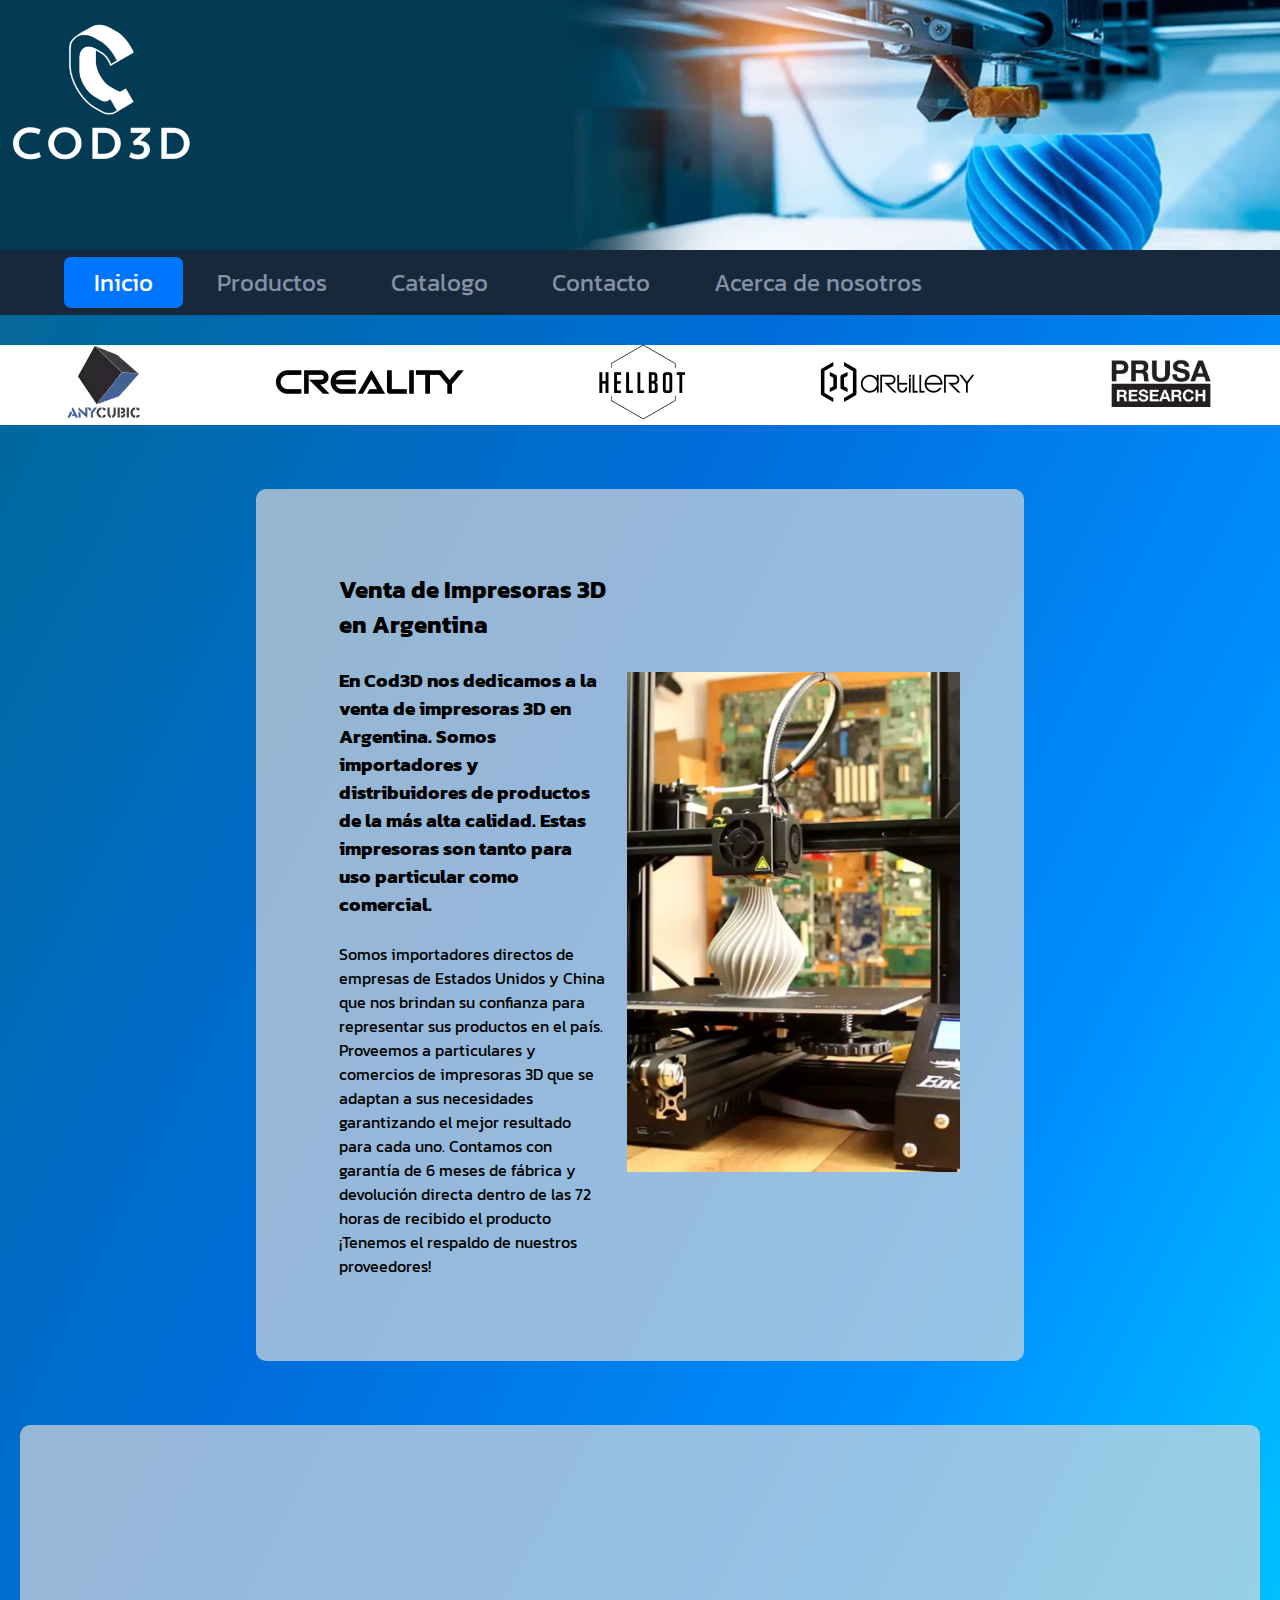
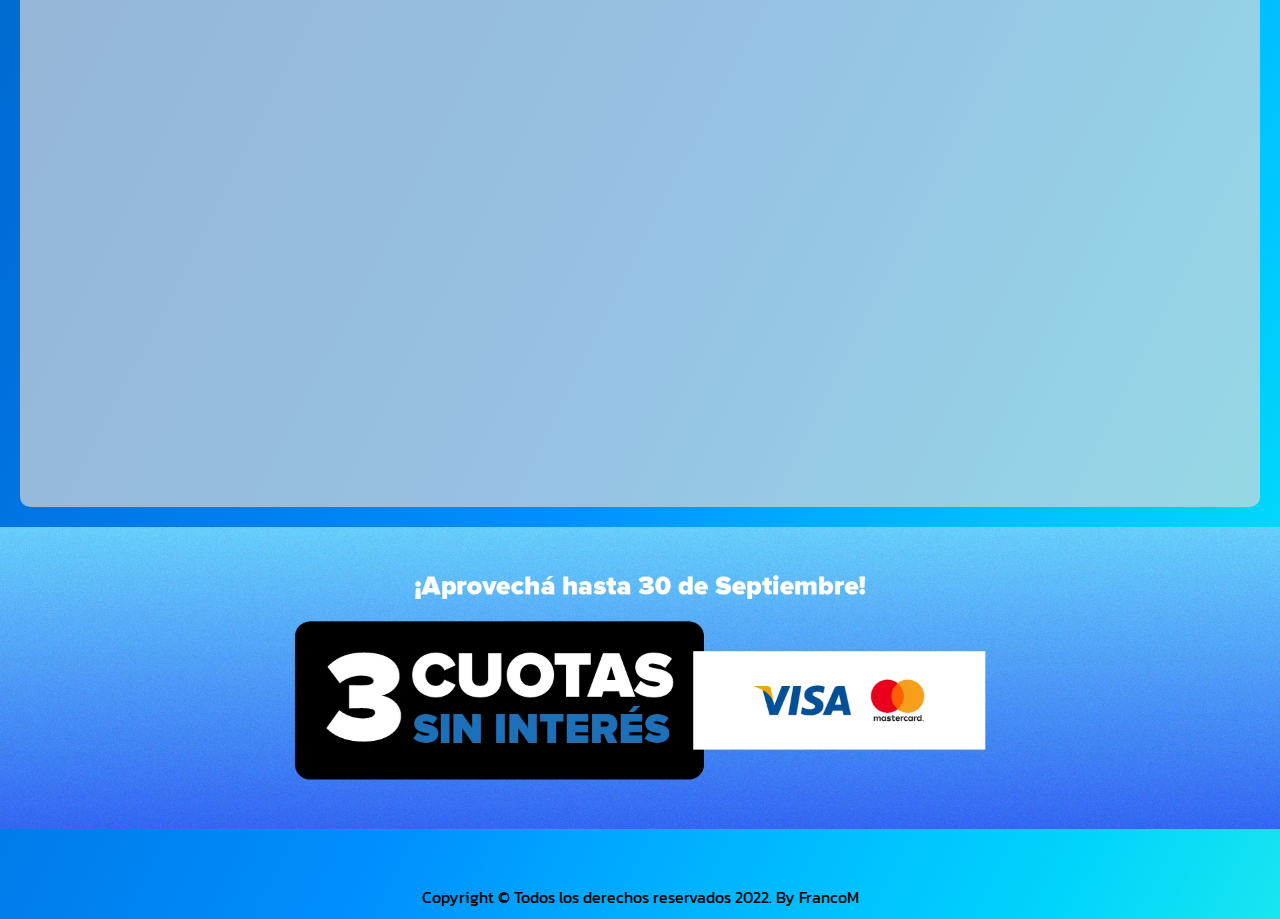
<file: index.html>
<!DOCTYPE html>
<html lang="es">

<head>
    <meta charset="UTF-8">
    <meta http-equiv="X-UA-Compatible" content="IE=edge">
    <meta name="viewport" content="width=device-width, initial-scale=1.0">
    <meta name="description" content="Cod3D, Empresa rosarina deicada a la venta de impresoras 3d insumos y repuestos ">
    <meta name="keywords"
        content="impresoras 3d, 3d, filamentos, hottends, nozzle, cama caliente, barrel, teflon, magna, hellbot, artillery, 3n3, prusa, creality, dlp, extrusor, cooler, arduino, rosario, filamento 3d">
    <title>Inicio | Cod3d</title>
    <link rel="shortcut icon" href="./assets/img/favicon.png" type="image/x-icon">
    <link rel="preconnect" href="https://fonts.googleapis.com">
    <link rel="preconnect" href="https://fonts.gstatic.com" crossorigin>
    <link
        href="https://fonts.googleapis.com/css2?family=Encode+Sans+Condensed:wght@900&family=Encode+Sans:wght@100;600;700;800&family=Kanit:wght@500;700&display=swap"
        rel="stylesheet">
    <link rel="stylesheet" href="https://cdnjs.cloudflare.com/ajax/libs/animate.css/4.1.1/animate.min.css">
    <link rel="stylesheet" href="./scss/style.css">
</head>

<body>
    <header>
        <div class="header_banner">
            <a href="./index.html"><img class="animate__animated animate__pulse"
                    src="./assets/img/Captura_de_pantalla_2022-09-24_202945-removebg-preview.png" alt="banner"></a>
        </div>
        <div>
            <nav>
                <input type="checkbox" id="checkbox">
                <label for="checkbox" id="icon">
                    <svg fill="none" stroke="currentColor" viewBox="0 0 24 24" xmlns="http://www.w3.org/2000/svg">
                        <path stroke-linecap="round" stroke-linejoin="round" stroke-width="2"
                            d="M4 6h16M4 12h16M4 18h16"></path>
                    </svg>
                </label>
                <ul>
                    <li><a id="inicioid" class="active" href="#">Inicio</a></li>
                    <li><a href="./pages/productos.html">Productos</a></li>
                    <li><a href="./pages/catalogo.html">Catalogo</a></li>
                    <li><a href="./pages/contacto.html">Contacto</a></li>
                    <li><a href="./pages/acerca_de_nosotros.html">Acerca de nosotros</a></li>
                </ul>
            </nav>
        </div>
    </header>

    <main>
        <!--Enlaces-->
        <div class="index__buttons">
            <a target="_blank" href="https://www.anycubic.com/"><img src="./assets/img/anycubic-main.webp"
                    alt="anycubic"></a>
            <a target="_blank" href="https://www.creality.com/"><img src="./assets/img/creality.webp"
                    alt="creality"></a>
            <a target="_blank" href="https://hellbot.xyz/"><img src="./assets/img/hellbot-main.webp" alt="hellbot"></a>
            <a target="_blank" href="https://artillery3d.com/"><img src="./assets/img/artillery-main.webp"
                    alt="artillery3d"></a>
            <a target="_blank" href="https://www.prusa3d.com/"><img id="prusa" src="./assets/img/prusa-logo.jpg"
                    alt="prusa"></a>
        </div>
        <section class="index__contenido">
            <div class="index__texto">
                <h2>Venta de Impresoras 3D en Argentina</h2>
                <br>
                <h3>En Cod3D nos dedicamos a la venta de impresoras 3D en Argentina. Somos importadores y
                    distribuidores
                    de productos de la más alta calidad. Estas impresoras son tanto para uso particular como comercial.
                </h3>
                <br>
                <p>Somos importadores directos de empresas de Estados Unidos y China que nos brindan su confianza para
                    representar sus productos en el país.

                    Proveemos a particulares y comercios de impresoras 3D que se adaptan a sus necesidades garantizando
                    el
                    mejor resultado para cada uno.

                    Contamos con garantía de 6 meses de fábrica y devolución directa dentro de las 72 horas de recibido
                    el
                    producto ¡Tenemos el respaldo de nuestros proveedores!</p>
            </div>
            <div class="index__img">
                <img src="./assets/img/venta _de_impresoras.webp" alt="impreindex">
            </div>
        </section>

        <!--Tutoriales-->
        <div class="card__tuto">
            <div>
                <iframe src="https://www.youtube.com/embed/2Z00E0FWRTs" title="YouTube video player" frameborder="0"
                    allow="accelerometer; autoplay; clipboard-write; encrypted-media; gyroscope; picture-in-picture"
                    allowfullscreen></iframe>
            </div>
            <div>
                <iframe src="https://www.youtube.com/embed/giv1lkCcM0A" title="YouTube video player" frameborder="0"
                    allow="accelerometer; autoplay; clipboard-write; encrypted-media; gyroscope; picture-in-picture"
                    allowfullscreen></iframe>
            </div>
            <div>
                <iframe src="https://www.youtube.com/embed/tVhd7CRKc20" title="YouTube video player" frameborder="0"
                    allow="accelerometer; autoplay; clipboard-write; encrypted-media; gyroscope; picture-in-picture"
                    allowfullscreen></iframe>
            </div>
        </div>
        <!--Banner Promo-->
        <div>
            <div class="promo">
                <img src="./assets/img/3_banner-04.webp" alt="promo">
            </div>
        </div>
    </main>
    <footer>
        <p>
            Copyright © Todos los derechos reservados 2022. By FrancoM
        </p>
    </footer>
    <script src="./js/wow.min.js"></script>
    <script>new WOW().init();</script>
</body>

</html>
</file>
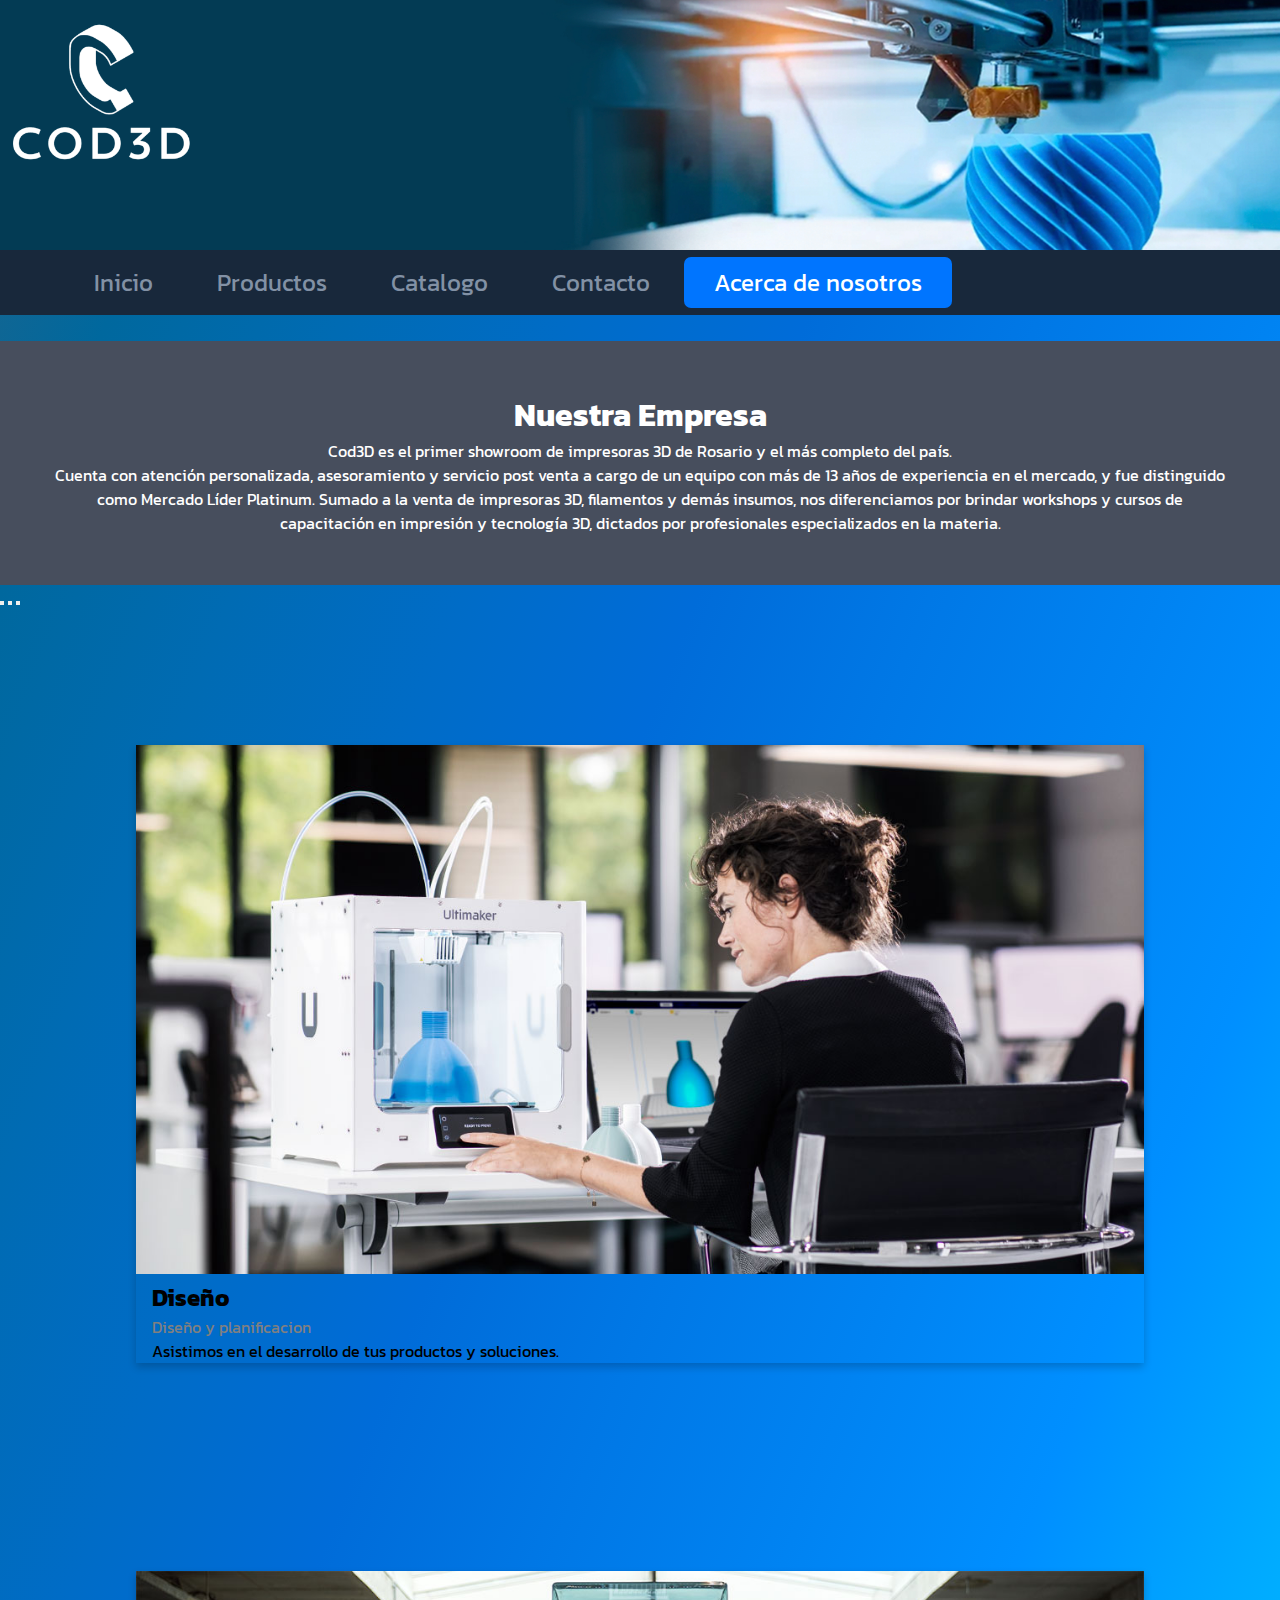
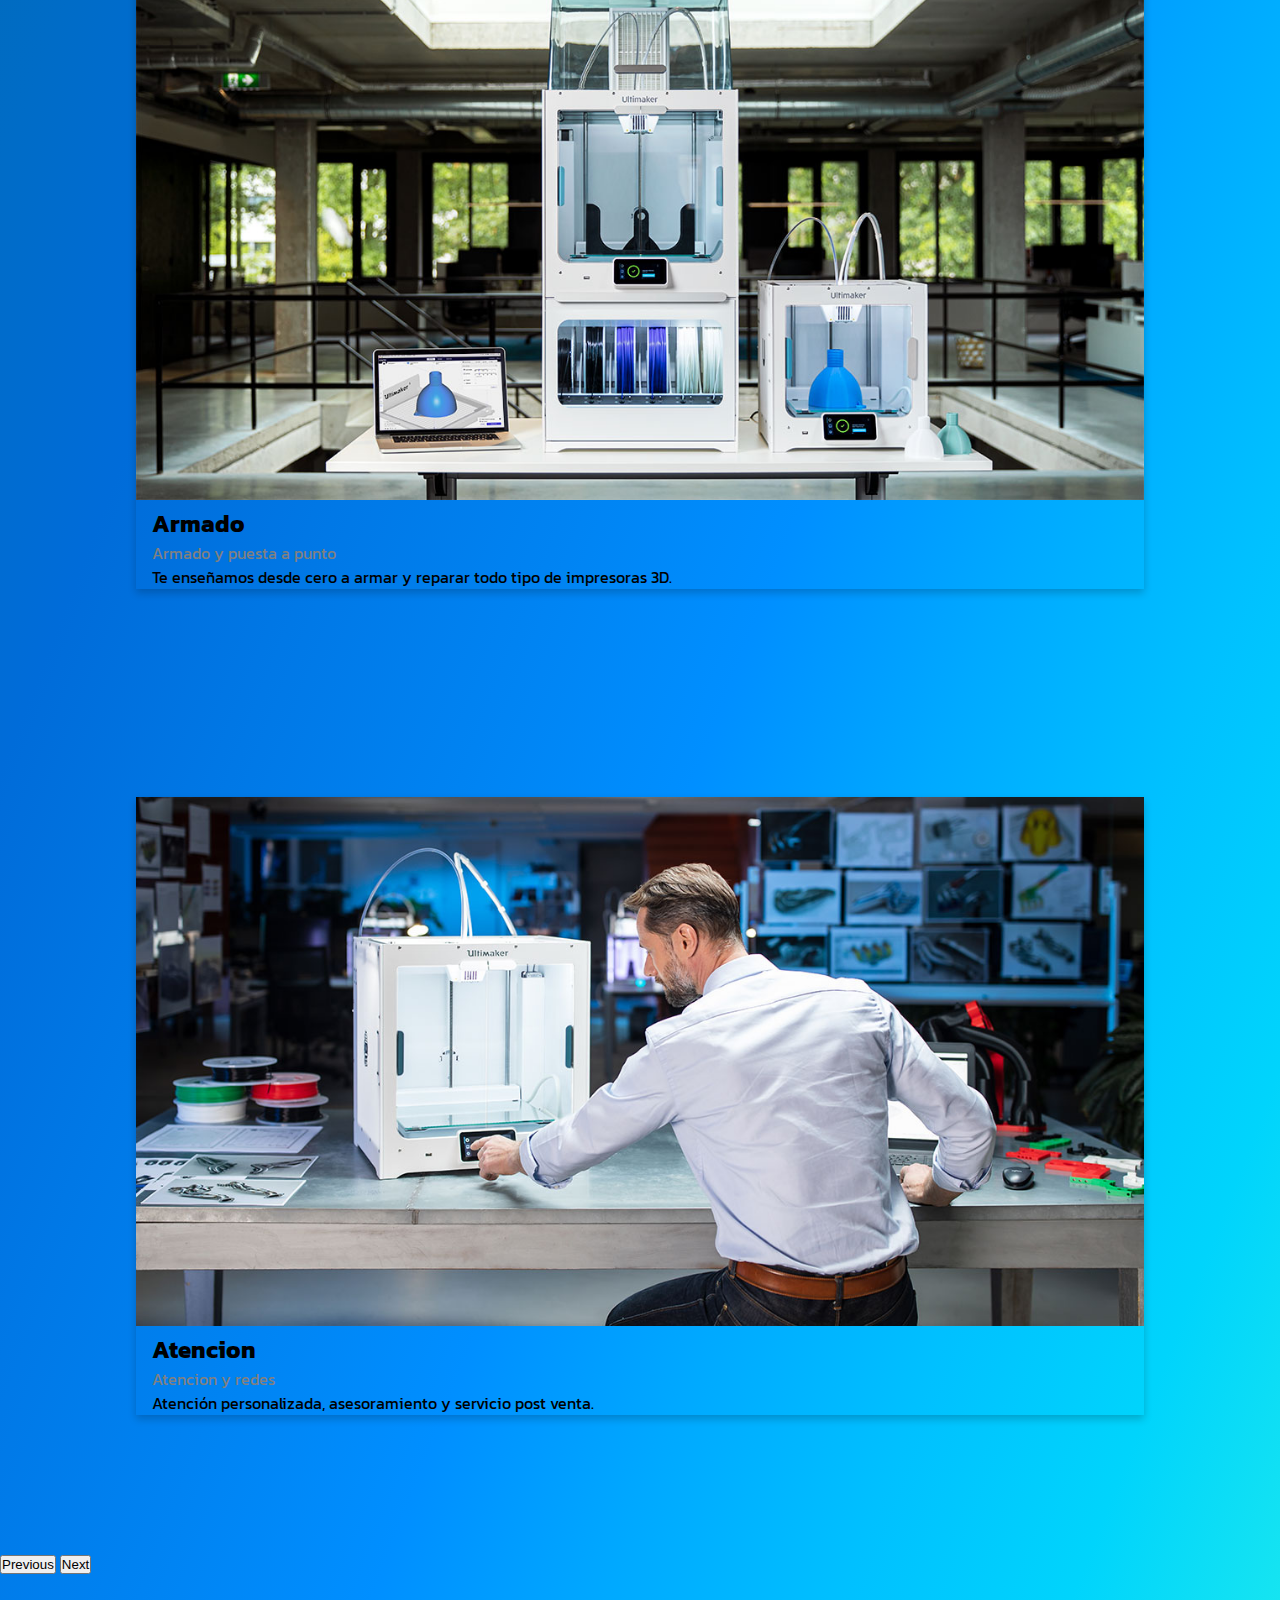
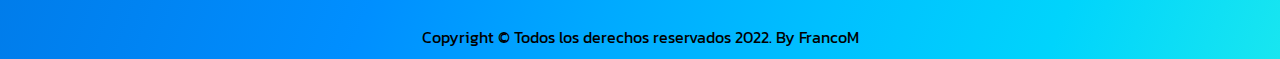
<file: pages/acerca_de_nosotros.html>
<!DOCTYPE html>
<html lang="es">

<head>
    <meta charset="UTF-8">
    <meta http-equiv="X-UA-Compatible" content="IE=edge">
    <meta name="viewport" content="width=device-width, initial-scale=1.0">
    <meta name="description" content="Cod3D, Empresa rosarina deicada a la venta de impresoras 3d insumos y repuestos ">
    <meta name="keywords"
        content="impresoras 3d, 3d, filamentos, hottends, nozzle, cama caliente, barrel, teflon, magna, hellbot, artillery, 3n3, prusa, creality, dlp, extrusor, cooler, arduino, rosario, filamento 3d">
    <title>Acerca de nosotros | Cod3D</title>
    <link href="https://cdn.jsdelivr.net/npm/bootstrap@5.2.2/dist/css/bootstrap.min.css" rel="stylesheet"
        integrity="sha384-Zenh87qX5JnK2Jl0vWa8Ck2rdkQ2Bzep5IDxbcnCeuOxjzrPF/et3URy9Bv1WTRi" crossorigin="anonymous">
    <link rel="shortcut icon" href="../assets/img/favicon.png" type="image/x-icon">
    <link rel="preconnect" href="https://fonts.googleapis.com">
    <link rel="preconnect" href="https://fonts.gstatic.com" crossorigin>
    <link
        href="https://fonts.googleapis.com/css2?family=Encode+Sans+Condensed:wght@900&family=Encode+Sans:wght@100;600;700;800&family=Kanit:wght@500;700&display=swap"
        rel="stylesheet">
    <link rel="stylesheet" href="../scss/style.css">

</head>

<body class="bodybackgraundcolor">
    <header>
        <div class="header_banner">
            <a href="../index.html"><img src="../assets/img/Captura_de_pantalla_2022-09-24_202945-removebg-preview.png"
                    alt="banner"></a>
        </div>
        <nav id="navacercade">
            <input type="checkbox" id="checkbox">
            <label for="checkbox" id="icon">
                <svg fill="none" stroke="currentColor" viewBox="0 0 24 24" xmlns="http://www.w3.org/2000/svg">
                    <path stroke-linecap="round" stroke-linejoin="round" stroke-width="2" d="M4 6h16M4 12h16M4 18h16">
                    </path>
                </svg>
            </label>
            <ul>
                <li><a href="../index.html">Inicio</a></li>
                <li><a href="./productos.html">Productos</a></li>
                <li><a href="./catalogo.html">Catalogo</a></li>
                <li><a href="./contacto.html">Contacto</a></li>
                <li><a id="acercadeid" class="active" href="#">Acerca de nosotros</a></li>
            </ul>
        </nav>
    </header>

    <main>
        <!--Sobre nosotros txt-->
        <div class="about-section">
            <h1>Nuestra Empresa</h1>
            <p>Cod3D es el primer showroom de impresoras 3D de Rosario y el más completo del país.</p>
            <p>Cuenta con atención personalizada, asesoramiento y servicio post venta a cargo de un equipo con más de 13
                años de experiencia en el mercado, y fue distinguido como Mercado Líder Platinum.
                Sumado a la venta de impresoras 3D, filamentos y demás insumos, nos diferenciamos por brindar workshops
                y cursos de capacitación en impresión y tecnología 3D,
                dictados por profesionales especializados en la materia.
            </p>
        </div>
        <!--Carrousel Bootstrap-->
        <div id="carouselExampleIndicators" class="carousel slide" data-bs-ride="true">
            <div class="carousel-indicators">
                <button type="button" data-bs-target="#carouselExampleIndicators" data-bs-slide-to="0" class="active"
                    aria-current="true" aria-label="Slide 1"></button>
                <button type="button" data-bs-target="#carouselExampleIndicators" data-bs-slide-to="1"
                    aria-label="Slide 2"></button>
                <button type="button" data-bs-target="#carouselExampleIndicators" data-bs-slide-to="2"
                    aria-label="Slide 3"></button>
            </div>
            <div class="carousel-inner">
                <div class="carousel-item active">
                    <section class="about__contenedor">
                        <div class="column">
                            <div class="card">
                                <img src="../assets/img/about1.jpeg" alt="diseño" style="width:100%">
                                <div class="container">
                                    <h2>Diseño</h2>
                                    <p class="title">Diseño y planificacion</p>
                                    <p> Asistimos en el desarrollo de tus productos y soluciones.</p>
                                </div>
                            </div>
                        </div>
                    </section>
                </div>
                <div class="carousel-item">
                    <section class="about__contenedor">
                        <div class="column">
                            <div class="card">
                                <img src="../assets/img/about2.jpg" alt="armado" style="width:100%">
                                <div class="container">
                                    <h2>Armado</h2>
                                    <p class="title">Armado y puesta a punto</p>
                                    <p>Te enseñamos desde cero a armar y reparar todo tipo de impresoras 3D.</p>
                                </div>
                            </div>
                        </div>
                    </section>
                </div>
                <div class="carousel-item">
                    <section class="about__contenedor">
                        <div class="column">
                            <div class="card">
                                <img src="../assets/img/about3.png" alt="atencion" style="width:100%">
                                <div class="container">
                                    <h2>Atencion</h2>
                                    <p class="title">Atencion y redes</p>
                                    <p>Atención personalizada, asesoramiento y servicio post venta.</p>
                                </div>
                            </div>
                        </div>
                    </section>
                </div>
            </div>
            <button class="carousel-control-prev" type="button" data-bs-target="#carouselExampleIndicators"
                data-bs-slide="prev">
                <span class="carousel-control-prev-icon" aria-hidden="true"></span>
                <span class="visually-hidden">Previous</span>
            </button>
            <button class="carousel-control-next" type="button" data-bs-target="#carouselExampleIndicators"
                data-bs-slide="next">
                <span class="carousel-control-next-icon" aria-hidden="true"></span>
                <span class="visually-hidden">Next</span>
            </button>
        </div>
    </main>

    <footer>
        <p>
            Copyright © Todos los derechos reservados 2022. By FrancoM
        </p>
    </footer>

    <!--Script Boot-->
    <script src="https://cdn.jsdelivr.net/npm/bootstrap@5.2.2/dist/js/bootstrap.bundle.min.js"
        integrity="sha384-OERcA2EqjJCMA+/3y+gxIOqMEjwtxJY7qPCqsdltbNJuaOe923+mo//f6V8Qbsw3"
        crossorigin="anonymous"></script>
</body>

</html>
</file>
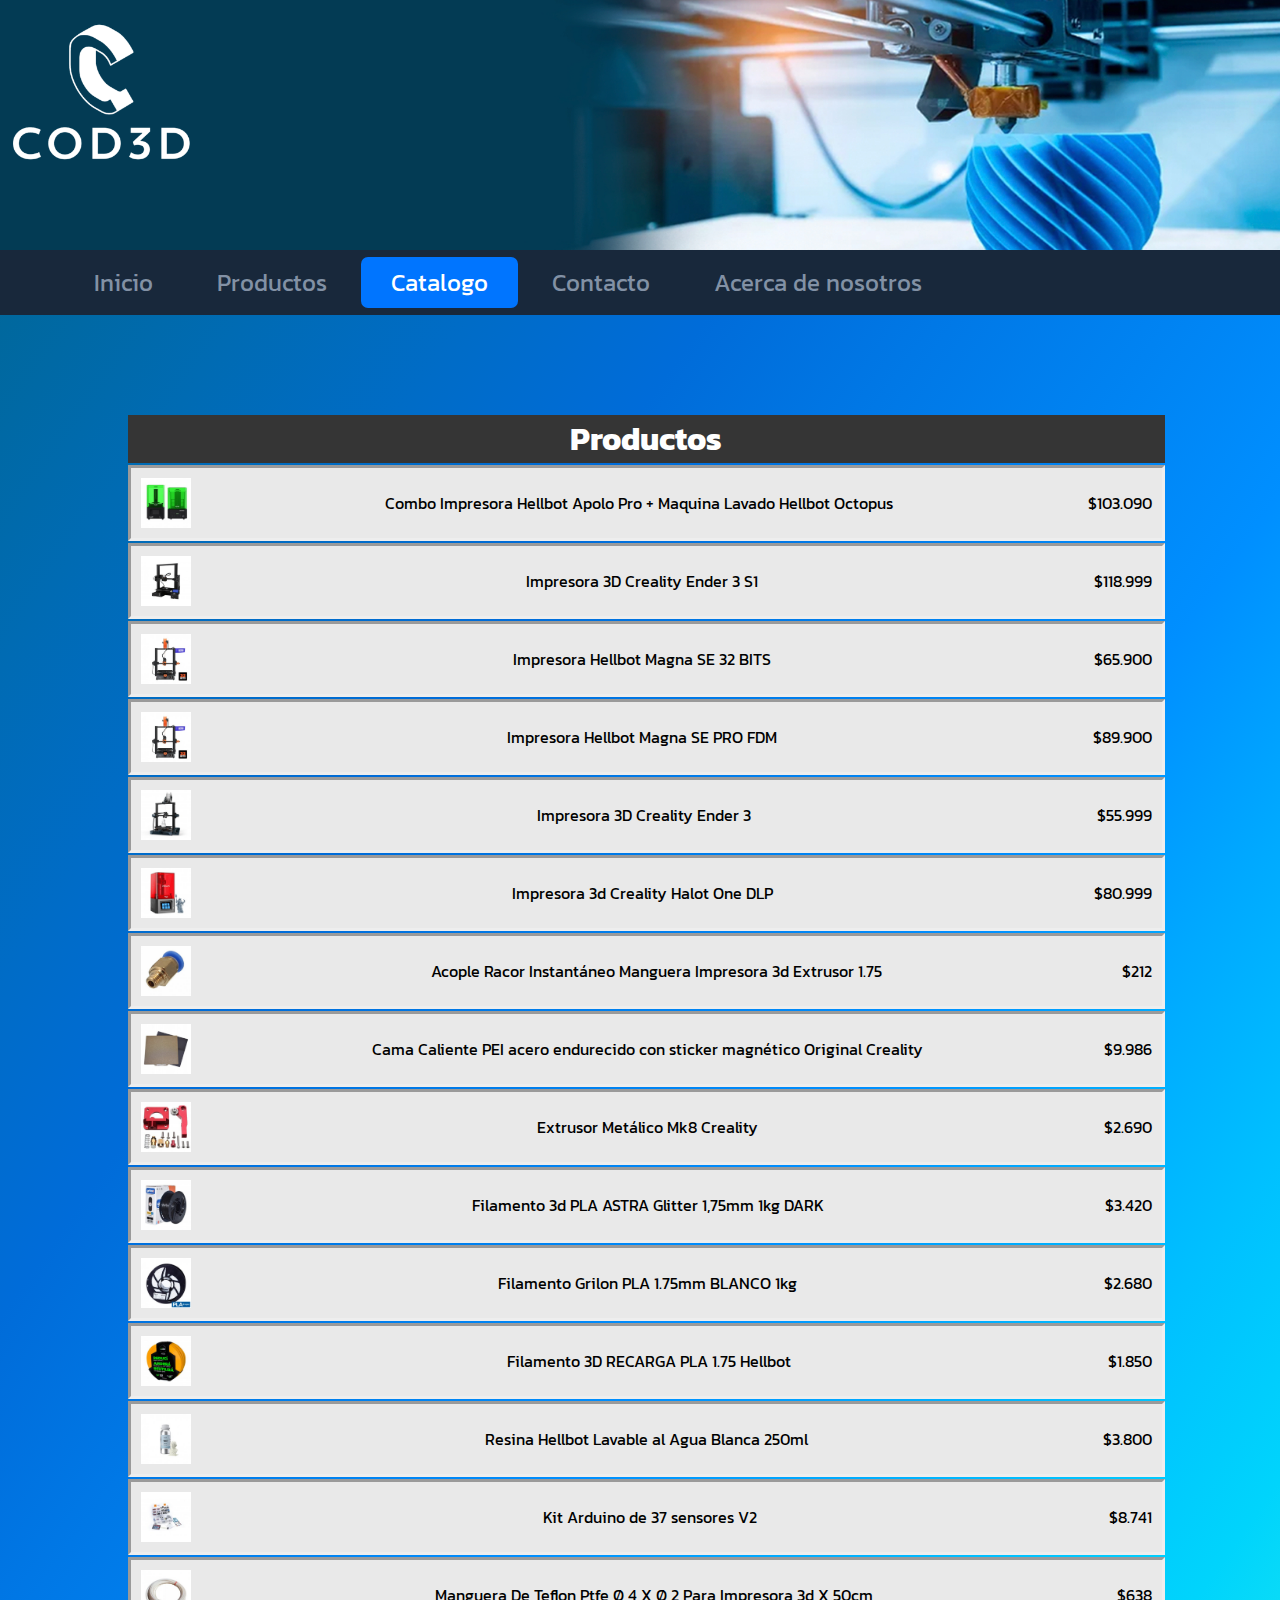
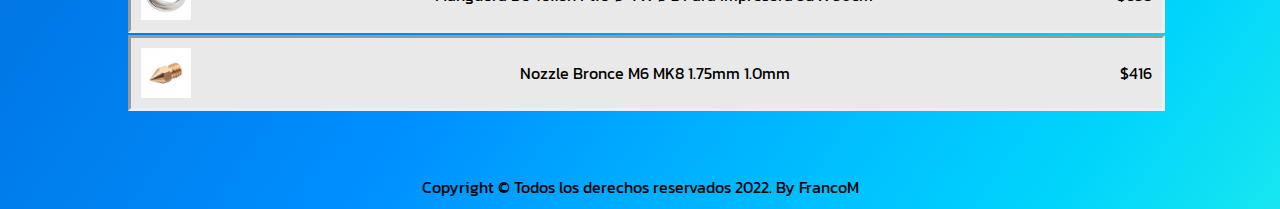
<file: pages/catalogo.html>
<!DOCTYPE html>
<html lang="es">

<head>
    <meta charset="UTF-8">
    <meta http-equiv="X-UA-Compatible" content="IE=edge">
    <meta name="viewport" content="width=device-width, initial-scale=1.0">
    <meta name="description" content="Cod3D, Empresa rosarina deicada a la venta de impresoras 3d insumos y repuestos ">
    <meta name="keywords"
        content="impresoras 3d, 3d, filamentos, hottends, nozzle, cama caliente, barrel, teflon, magna, hellbot, artillery, 3n3, prusa, creality, dlp, extrusor, cooler, arduino, rosario, filamento 3d">
    <title>Catalogo | Cod3D</title>
    <link rel="shortcut icon" href="../assets/img/favicon.png" type="image/x-icon">
    <link rel="preconnect" href="https://fonts.googleapis.com">
    <link rel="preconnect" href="https://fonts.gstatic.com" crossorigin>
    <link
        href="https://fonts.googleapis.com/css2?family=Encode+Sans+Condensed:wght@900&family=Encode+Sans:wght@100;600;700;800&family=Kanit:wght@500;700&display=swap"
        rel="stylesheet">
    <link rel="stylesheet" href="../scss/style.css">

</head>

<body>

    <header>
        <div class="header_banner">
            <a href="../index.html"><img src="../assets/img/Captura_de_pantalla_2022-09-24_202945-removebg-preview.png"
                    alt="banner"></a>
        </div>
        <nav>
            <input type="checkbox" id="checkbox">
            <label for="checkbox" id="icon">
                <svg fill="none" stroke="currentColor" viewBox="0 0 24 24" xmlns="http://www.w3.org/2000/svg">
                    <path stroke-linecap="round" stroke-linejoin="round" stroke-width="2" d="M4 6h16M4 12h16M4 18h16">
                    </path>
                </svg>
            </label>
            <ul>
                <li><a href="../index.html">Inicio</a></li>
                <li><a href="./productos.html">Productos</a></li>
                <li><a id="catalogoid" class="active" href="#">Catalogo</a></li>
                <li><a href="./contacto.html">Contacto</a></li>
                <li><a href="./acerca_de_nosotros.html">Acerca de nosotros</a></li>
            </ul>
        </nav>
    </header>

    <main>

        <section class="catalogo__contenedor">
            <h1>Productos</h1>
            <div id="impresoras" class="catalogo__card">
                <img src="../assets/img/hellbot apolo.jpg" alt="apolo">
                <div>
                    <p>Combo Impresora Hellbot Apolo Pro + Maquina Lavado Hellbot Octopus</p>
                </div>
                <p class="precio">$103.090</p>
            </div>
            <div class="catalogo__card">
                <img src="../assets/img/ender 3.jpg" alt="ender3">
                <div>
                    <p>Impresora 3D Creality Ender 3 S1</p>
                </div>
                <p class="precio">$118.999</p>
            </div>
            <div class="catalogo__card">
                <img src="../assets/img/magna se 32.jpg" alt="magnase">
                <div>
                    <p>Impresora Hellbot Magna SE 32 BITS</p>
                </div>
                <p class="precio">$65.900</p>
            </div>
            <div class="catalogo__card">
                <img src="../assets/img/magna se 32.jpg" alt="magnasepro">
                <div>
                    <p>Impresora Hellbot Magna SE PRO FDM</p>
                </div>
                <p class="precio">$89.900</p>
            </div>
            <div class="catalogo__card">
                <img src="../assets/img/ender 3 s1.jpg" alt="ender3s1">
                <div>
                    <p>Impresora 3D Creality Ender 3</p>
                </div>
                <p class="precio">$55.999</p>
            </div>
            <div class="catalogo__card">
                <img src="../assets/img/halotOne.jpg" alt="halo">
                <div>
                    <p>Impresora 3d Creality Halot One DLP</p>
                </div>
                <p class="precio">$80.999</p>
            </div>
            <div class="catalogo__card">
                <img src="../assets/img/racor.jpg" alt="racord">
                <div>
                    <p>Acople Racor Instantáneo Manguera Impresora 3d Extrusor 1.75</p>
                </div>
                <p class="precio">$212</p>
            </div>
            <div class="catalogo__card">
                <img src="../assets/img/camaCaliente.jpg" alt="cama">
                <div>
                    <p>Cama Caliente PEI acero endurecido con sticker magnético Original Creality</p>
                </div>
                <p class="precio">$9.986</p>
            </div>
            <div id="extrusor" class="catalogo__card">
                <img src="../assets/img/extrusorMk9.jpg" alt="mk9">
                <div>
                    <p>Extrusor Metálico Mk8 Creality</p>
                </div>
                <p class="precio">$2.690</p>
            </div>
            <div class="catalogo__card">
                <img id="pla" src="../assets/img/filaglitter.jpg" alt="glitter">
                <div>
                    <p>Filamento 3d PLA ASTRA Glitter 1,75mm 1kg DARK</p>
                </div>
                <p class="precio">$3.420</p>
            </div>
            <div class="catalogo__card">
                <img src="../assets/img/filaGrilon.jpg" alt="grilon">
                <div>
                    <p>Filamento Grilon PLA 1.75mm BLANCO 1kg</p>
                </div>
                <p class="precio">$2.680</p>
            </div>
            <div class="catalogo__card">
                <img src="../assets/img/filaRecarga.jpg" alt="recarga">
                <div>
                    <p>Filamento 3D RECARGA PLA 1.75 Hellbot</p>
                </div>
                <p class="precio">$1.850</p>
            </div>
            <div class="catalogo__card">
                <img src="../assets/img/resina.jpg" alt="resina">
                <div>
                    <p>Resina Hellbot Lavable al Agua Blanca 250ml</p>
                </div>
                <p class="precio">$3.800</p>
            </div>
            <div class="catalogo__card">
                <img src="../assets/img/kitArduino.jpg" alt="arduino">
                <div>
                    <p>Kit Arduino de 37 sensores V2</p>
                </div>
                <p class="precio">$8.741</p>
            </div>
            <div class="catalogo__card">
                <img src="../assets/img/mangueraTeflon.jpg" alt="teflon">
                <div>
                    <p>Manguera De Teflon Ptfe Ø 4 X Ø 2 Para Impresora 3d X 50cm</p>
                </div>
                <p class="precio">$638</p>
            </div>
            <div id="nozzle" class="catalogo__card">
                <img src="../assets/img/nozzle.jpg" alt="nozzle">
                <div>
                    <p>Nozzle Bronce M6 MK8 1.75mm 1.0mm</p>
                </div>
                <p class="precio">$416</p>
            </div>
        </section>
    </main>

    <footer>
        <p>
            Copyright © Todos los derechos reservados 2022. By FrancoM
        </p>
    </footer>

</body>

</html>
</file>
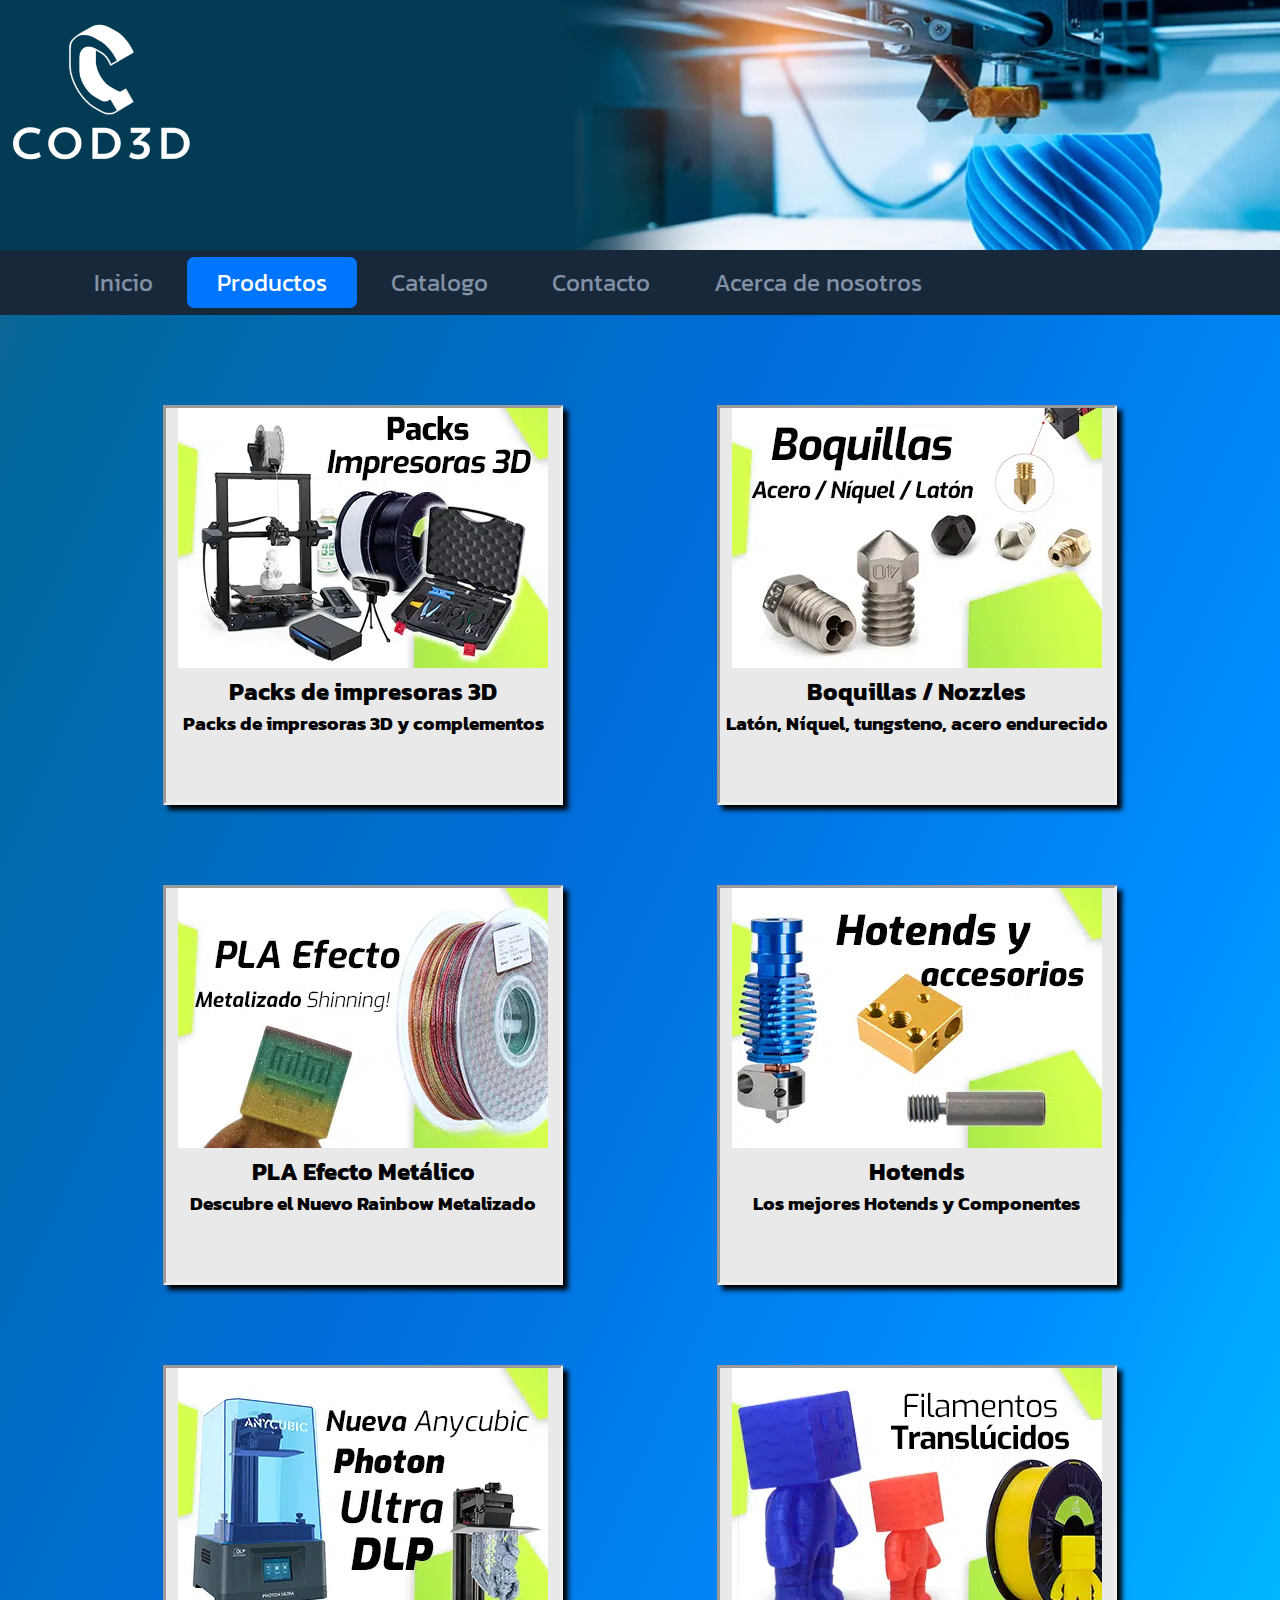
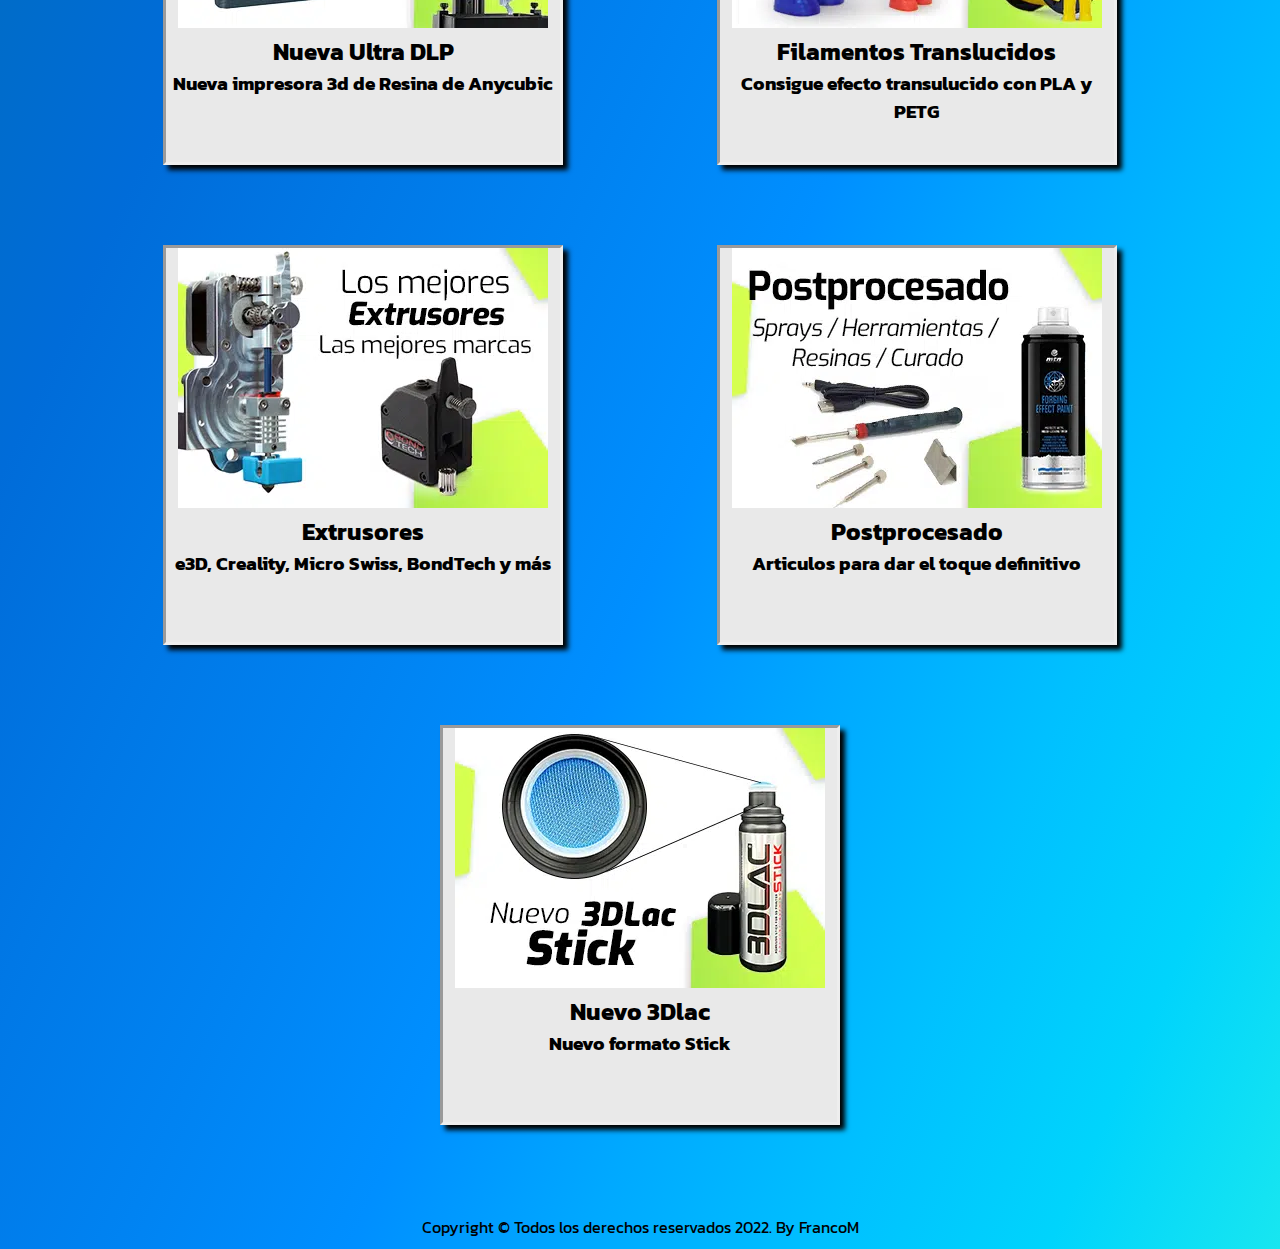
<file: pages/productos.html>
<!DOCTYPE html>
<html lang="es">

<head>
    <meta charset="UTF-8">
    <meta http-equiv="X-UA-Compatible" content="IE=edge">
    <meta name="viewport" content="width=device-width, initial-scale=1.0">
    <meta name="description" content="Cod3D, Empresa rosarina deicada a la venta de impresoras 3d insumos y repuestos ">
    <meta name="keywords"
        content="impresoras 3d, 3d, filamentos, hottends, nozzle, cama caliente, barrel, teflon, magna, hellbot, artillery, 3n3, prusa, creality, dlp, extrusor, cooler, arduino, rosario, filamento 3d">
    <title>Productos | Cod3d</title>
    <link rel="shortcut icon" href="../assets/img/favicon.png" type="image/x-icon">
    <link rel="preconnect" href="https://fonts.googleapis.com">
    <link rel="preconnect" href="https://fonts.gstatic.com" crossorigin>
    <link
        href="https://fonts.googleapis.com/css2?family=Encode+Sans+Condensed:wght@900&family=Encode+Sans:wght@100;600;700;800&family=Kanit:wght@500;700&display=swap"
        rel="stylesheet">
    <link rel="stylesheet" href="../scss/style.css">

</head>

<body>
    <header>
        <div class="header_banner">
            <a href="../index.html"><img src="../assets/img/Captura_de_pantalla_2022-09-24_202945-removebg-preview.png"
                    alt="header_banner"></a>
        </div>

        <nav>
            <input type="checkbox" id="checkbox">
            <label for="checkbox" id="icon">
                <svg fill="none" stroke="currentColor" viewBox="0 0 24 24" xmlns="http://www.w3.org/2000/svg">
                    <path stroke-linecap="round" stroke-linejoin="round" stroke-width="2" d="M4 6h16M4 12h16M4 18h16">
                    </path>
                </svg>
            </label>
            <ul>
                <li><a href="../index.html">Inicio</a></li>
                <li><a id="productoid" class="active" class="active" href="#">Productos</a></li>
                <li><a href="./catalogo.html">Catalogo</a></li>
                <li><a href="./contacto.html">Contacto</a></li>
                <li><a href="./acerca_de_nosotros.html">Acerca de nosotros</a></li>
            </ul>
        </nav>

    </header>

    <main>
        <div class="productos__card">
            <section class="productos__contenido">
                <a href="./catalogo.html#impresoras"><img src="../assets/img/packImpresora.webp"
                        alt="packImpresora"></a>
                <h2>Packs de impresoras 3D</h2>
                <h3>Packs de impresoras 3D y complementos</h3>
            </section>
            <section class="productos__contenido">
                <a href="./catalogo.html#nozzle"><img src="../assets/img/boquillas.webp" alt="boquillas"></a>
                <h2>Boquillas / Nozzles</h2>
                <h3>Latón, Níquel, tungsteno, acero endurecido</h3>
            </section>
            <section class="productos__contenido">
                <a href="./catalogo.html#pla"><img src="../assets/img/plaEfecto.webp" alt="efecto"></a>
                <h2>PLA Efecto Metálico</h2>
                <h3>Descubre el Nuevo Rainbow Metalizado</h3>
            </section>
            <section class="productos__contenido">
                <a href="./catalogo.html#hotends"><img src="../assets/img/hotends.webp" alt="hotend"></a>
                <h2>Hotends</h2>
                <h3>Los mejores Hotends y Componentes</h3>
            </section>
            <section class="productos__contenido">
                <a href="./catalogo.html"><img src="../assets/img/dlp.webp" alt="dlp"></a>
                <h2>Nueva Ultra DLP</h2>
                <h3>Nueva impresora 3d de Resina de Anycubic</h3>
            </section>
            <section class="productos__contenido">
                <a href="./catalogo.html#pla"><img src="../assets/img/translucidos.webp" alt="pla"></a>
                <h2>Filamentos Translucidos</h2>
                <h3>Consigue efecto transulucido con PLA y PETG</h3>
            </section>
            <section class="productos__contenido">
                <a href="./catalogo.html#extrusor"><img src="../assets/img/extrusores.webp" alt="extr"></a>
                <h2>Extrusores</h2>
                <h3>e3D, Creality, Micro Swiss, BondTech y más</h3>
            </section>
            <section class="productos__contenido">
                <a href="./catalogo.html"><img src="../assets/img/postProcesado.webp" alt="post"></a>
                <h2>Postprocesado</h2>
                <h3>Articulos para dar el toque definitivo</h3>
            </section>
            <section class="productos__contenido">
                <a href="./catalogo.html"><img src="../assets/img/3dlac.webp" alt="laca"></a>
                <h2>Nuevo 3Dlac</h2>
                <h3>Nuevo formato Stick</h3>
            </section>
        </div>
    </main>

    <footer>
        <p>
            Copyright © Todos los derechos reservados 2022. By FrancoM
        </p>
    </footer>

</body>

</html>
</file>
<file: scss/style.css>
* {
  padding: 0;
  margin: 0;
  box-sizing: border-box;
}

html {
  background-image: linear-gradient(to right bottom, #206489, #00689e, #006bb3, #006cc7, #006cd9, #0078e6, #0083f2, #008fff, #00a9ff, #00c0ff, #00d4fc, #18e6f0);
  font-family: "Kanit", sans-serif;
}

body {
  min-height: 100vh;
  width: 100%;
}

.bodybackgraundcolor {
  background-image: linear-gradient(to right bottom, #206489, #00689e, #006bb3, #006cc7, #006cd9, #0078e6, #0083f2, #008fff, #00a9ff, #00c0ff, #00d4fc, #18e6f0);
  font-family: "Kanit", sans-serif;
}

.contactanos {
  display: grid;
  grid-template-areas: "form map" "contacto contacto";
  grid-template-columns: repeat(2, 1fr);
  grid-template-rows: auto 1fr;
  gap: 50px;
  justify-content: space-evenly;
  justify-items: center;
  align-content: space-between;
  padding: 10%;
}
.contactanos section h3 {
  color: #FFF;
  font-size: 1.5rem;
}

header {
  background-image: url(../assets/img/bannerrsz.jpg);
  background-repeat: no-repeat;
  background-size: cover;
}

.header_banner {
  height: 250px;
}
.header_banner img {
  width: 200px;
}

#navacercade ul {
  margin-bottom: 0;
  padding-left: 0;
}

nav {
  display: flex;
  justify-content: space-between;
  padding: 15px 5%;
  align-items: center;
  background: #18283B;
}
nav ul li a {
  text-decoration: none;
  color: #8291A5;
  padding: 8px 30px;
  border-radius: 7px;
  transition: all 0.3s ease;
  font-size: 1.5rem;
}

ul {
  list-style: none;
}
ul li {
  display: inline-block;
}
ul li a:hover {
  color: #FFF;
  background: #0075FF;
}
ul li a.active {
  color: #FFF;
  background: #0075FF;
}

#icon {
  background-color: #0075FF;
  padding: 5px 7px 3px 7px;
  border-radius: 4px;
  cursor: pointer;
  transition: all 0.3s ease;
  display: none;
}
#icon svg {
  color: #FFF;
  height: 28px;
  transition: all 0.3s ease;
}
#icon:hover {
  background: #FFF;
}
#icon:hover svg {
  color: #0075FF;
}

#checkbox {
  display: none;
}

footer {
  text-align: center;
  text-shadow: rgb(0, 0, 0);
  size: 1.5rem;
  margin-top: 50px;
  padding-bottom: 10px;
}

.catalogo__contenedor {
  margin-top: 100px;
  margin-left: 10%;
  margin-bottom: 5%;
}
.catalogo__contenedor h1 {
  color: #FFF;
  background-color: #353535;
  text-align: center;
  width: 90%;
}

.catalogo__card {
  display: flex;
  border-style: inset;
  background-color: #e9e9e9;
  margin-top: 2px;
  width: 90%;
  justify-content: space-between;
  align-items: center;
  padding: 10px;
}
.catalogo__card img {
  width: 50px;
}

.productos__card {
  display: flex;
  flex-direction: row;
  flex-wrap: wrap;
  justify-content: space-evenly;
  margin-top: 50px;
  margin-inline: 50px;
}

.productos__contenido {
  display: inline-block;
  border-style: inset;
  list-style-type: none;
  width: 400px;
  height: 400px;
  background-color: #e9e9e9;
  justify-content: space-around;
  text-align: center;
  box-shadow: 5px 5px 5px black;
  -webkit-text-size-adjust: 3rem;
     -moz-text-size-adjust: 3rem;
          text-size-adjust: 3rem;
  margin: 40px;
}

.index__contenido {
  display: flex;
  background-color: rgba(218, 218, 218, 0.692);
  padding: 5%;
  margin: 5% 20% 5% 20%;
  justify-content: space-around;
  align-items: center;
  border-radius: 10px;
}

.index__texto {
  align-items: center;
  padding: 3%;
}

.card__tuto {
  display: flex;
  flex-direction: row;
  flex-wrap: wrap;
  justify-content: space-evenly;
  background-color: rgba(218, 218, 218, 0.692);
  padding: 20px;
  margin: 20px;
  border-radius: 10px;
}
.card__tuto div iframe {
  width: 500px;
  height: 315px;
}

.card {
  box-shadow: 0 4px 8px 0 rgba(0, 0, 0, 0.2);
  margin: 8px;
}

.container {
  padding: 0 16px;
}
.container::after {
  content: "";
  clear: both;
  display: table;
}

.index__buttons {
  display: flex;
  background-color: #FFF;
  justify-content: space-around;
  margin-top: 30px;
  height: 80px;
  align-items: center;
}

#prusa {
  height: 50px;
}

.buttons__redes {
  grid-area: contacto;
  padding-top: 100px;
}
.buttons__redes ul {
  position: relative;
  top: 50%;
  left: 50%;
  transform: translate(-50%, -50%);
  display: flex;
  margin: 0;
  padding: 0;
}
.buttons__redes ul li {
  list-style: none;
  margin: 0 5px;
}
.buttons__redes ul li a {
  text-decoration: none;
  display: absolute;
  display: block;
  width: 210px;
  height: 80px;
  background: #fff;
  text-align: left;
  padding-left: 20px;
  transform: rotate(-30deg) skew(25deg) translate(0, 0);
  transition: 0.5s;
  box-shadow: -20px 20px 10px rgba(0, 0, 0, 0.5);
}
.buttons__redes ul li a .fa {
  font-size: 50px;
  color: #262626;
  line-height: 80px;
  transition: 0.5s;
  padding-right: 14px;
}
.buttons__redes ul li a span {
  padding: 0;
  margin: 0;
  position: absolute;
  top: 30px;
  color: #262626;
  letter-spacing: 4px;
  transition: 0.5s;
}
.buttons__redes ul li a:before {
  content: "";
  position: absolute;
  top: 10px;
  left: -20px;
  height: 100%;
  width: 20px;
  background: #b1b1b1;
  transform: 0.5s;
  transform: rotate(0deg) skewY(-45deg);
}
.buttons__redes ul li a:after {
  content: "";
  position: absolute;
  bottom: -20px;
  left: -10px;
  height: 20px;
  width: 100%;
  background: #b1b1b1;
  transform: 0.5s;
  transform: rotate(0deg) skewX(-45deg);
}
.buttons__redes ul li a:hover {
  transform: rotate(-30deg) skew(25deg) translate(20px, -15px);
  box-shadow: -50px 50px 50px rgba(0, 0, 0, 0.5);
}
.buttons__redes ul li:hover .fa {
  color: #FFF;
}
.buttons__redes ul li:hover span {
  color: #FFF;
}
.buttons__redes ul li:hover:nth-child(1) a {
  background: #3b5998;
}
.buttons__redes ul li:hover:nth-child(1) a:before {
  background: #365492;
}
.buttons__redes ul li:hover:nth-child(1) a:after {
  background: #4a69ad;
}
.buttons__redes ul li:hover:nth-child(2) a {
  background: #00aced;
}
.buttons__redes ul li:hover:nth-child(2) a:before {
  background: #097aa5;
}
.buttons__redes ul li:hover:nth-child(2) a:after {
  background: #53b9e0;
}
.buttons__redes ul li:hover:nth-child(3) a {
  background: #3fdd39;
}
.buttons__redes ul li:hover:nth-child(3) a:before {
  background: #2fb32b;
}
.buttons__redes ul li:hover:nth-child(3) a:after {
  background: #5ae65a;
}
.buttons__redes ul li:hover:nth-child(4) a {
  background: #e4405f;
}
.buttons__redes ul li:hover:nth-child(4) a:before {
  background: #d81c3f;
}
.buttons__redes ul li:hover:nth-child(4) a:after {
  background: #e46880;
}

.contactoform {
  grid-area: form;
  padding: 2%;
  background-color: #353535;
  border-radius: 2px solid;
  width: 500px;
}
.contactoform form {
  padding-top: 5%;
}

.feedback-input {
  color: #FFF;
  font-family: Helvetica, Arial, sans-serif;
  font-weight: 500;
  font-size: 18px;
  border-radius: 5px;
  line-height: 22px;
  background-color: transparent;
  border: 2px solid #0643a0;
  transition: all 0.3s;
  padding: 20px;
  margin-bottom: 15px;
  width: 100%;
  box-sizing: border-box;
  outline: 0;
}
.feedback-input:focus {
  border: 2px solid #3f7bd4;
}

textarea {
  height: 240px;
  line-height: 150%;
  resize: vertical;
}

[type=submit] {
  width: 100%;
  background: #0075FF;
  border-radius: 5px;
  border: 0;
  cursor: pointer;
  color: #FFF;
  font-size: 24px;
  padding-top: 20px;
  padding-bottom: 10px;
  transition: all 0.3s;
  margin-top: -4px;
  font-weight: 700;
}
[type=submit]:hover {
  background: #3f7bd4;
}

main div a img:hover {
  transform: scale(1.05, 1.01);
}

.title {
  color: grey;
}

.about__contenedor {
  padding: 5%;
  margin: 5%;
  border-radius: 10px;
}

.about-section {
  margin-top: 2%;
  padding: 50px;
  text-align: center;
  background-color: #474e5d;
  color: #FFF;
}

.promo {
  width: 100%;
}
.promo img {
  width: 100%;
}

.about__image {
  width: 100%;
  border-radius: 10px;
}

.index__contenido img {
  height: 500px;
}

.head_banner img {
  width: 200px;
}

.mapa {
  grid-area: map;
  background-color: #353535;
  padding: 10px;
}
.mapa iframe {
  width: 480px;
  height: 534px;
}

@media screen and (max-width: 1100px) {
  body {
    width: 100%;
  }
  header {
    background-image: url(../assets/img/3bannerrszmedia.jpg);
    background-repeat: no-repeat;
    background-size: cover;
  }
  #navacercade ul {
    z-index: 1;
  }
  nav {
    border-bottom: 1px solid #455468;
    display: block;
    z-index: 50;
    position: absolute;
    width: 100%;
  }
  nav ul {
    position: -webkit-sticky;
    position: sticky;
    width: 100%;
    height: 400px;
    background-color: #18283B;
    left: 0;
    top: 0;
    text-align: center;
    display: none;
  }
  ul {
    position: fixed;
    z-index: 99;
  }
  ul li {
    display: block;
    padding: 10px 15px;
  }
  ul li a {
    display: block;
    padding: 10px 0;
  }
  #icon {
    display: block;
    z-index: 1;
    width: 42px;
  }
  #checkbox:checked ~ ul {
    display: block;
  }
  .index__buttons {
    display: grid;
    grid-template-columns: repeat(5, 1fr);
    grid-template-rows: 1fr;
    background-color: #FFF;
    justify-items: center;
    align-content: center;
    margin-top: 100px;
    height: 100%;
    width: 100%;
    align-items: center;
  }
  .index__buttons a img {
    width: 60px;
  }
  .index__contenido {
    display: block;
    width: 100%;
    justify-content: center;
    margin: 5% 0 0 0;
    border-radius: 0;
  }
  .index__img {
    display: flex;
    justify-content: center;
  }
  .card__tuto {
    display: inline-block;
    align-items: center;
    justify-content: center;
    justify-items: center;
    padding: 20px;
    gap: 30px;
    border-radius: 0;
    width: 90%;
  }
  .card__tuto div iframe {
    width: 100%;
  }
  .contactanos {
    display: flex;
    flex-direction: column;
    margin-top: 50px;
  }
  .contactoform {
    width: 100%;
    margin-bottom: 20px;
  }
  .mapa iframe {
    width: 100%;
  }
  .buttons__redes {
    margin-left: 20%;
    height: 500px;
    padding-top: 0;
  }
  .buttons__redes ul {
    display: block;
    align-items: flex-end;
    width: 100%;
  }
  .buttons__redes ul li a {
    transform: translate(0, 0);
  }
  .buttons__redes ul li a:hover {
    transform: translate(20px, -15px);
  }
  .catalogo__contenedor {
    margin: 5px;
    padding-right: 2%;
    margin-top: 100px;
  }
  .catalogo__contenedor h1 {
    width: 100%;
    margin: 1%;
  }
  .catalogo__card {
    width: 100%;
    margin: 1%;
    justify-content: space-between;
  }
  .catalogo__card div {
    width: 100%;
    padding-left: 30px;
    padding-right: 30px;
  }
  .catalogo__card div p {
    text-align: left;
  }
  .about-section {
    padding-top: 100px;
  }
}/*# sourceMappingURL=style.css.map */
</file>
